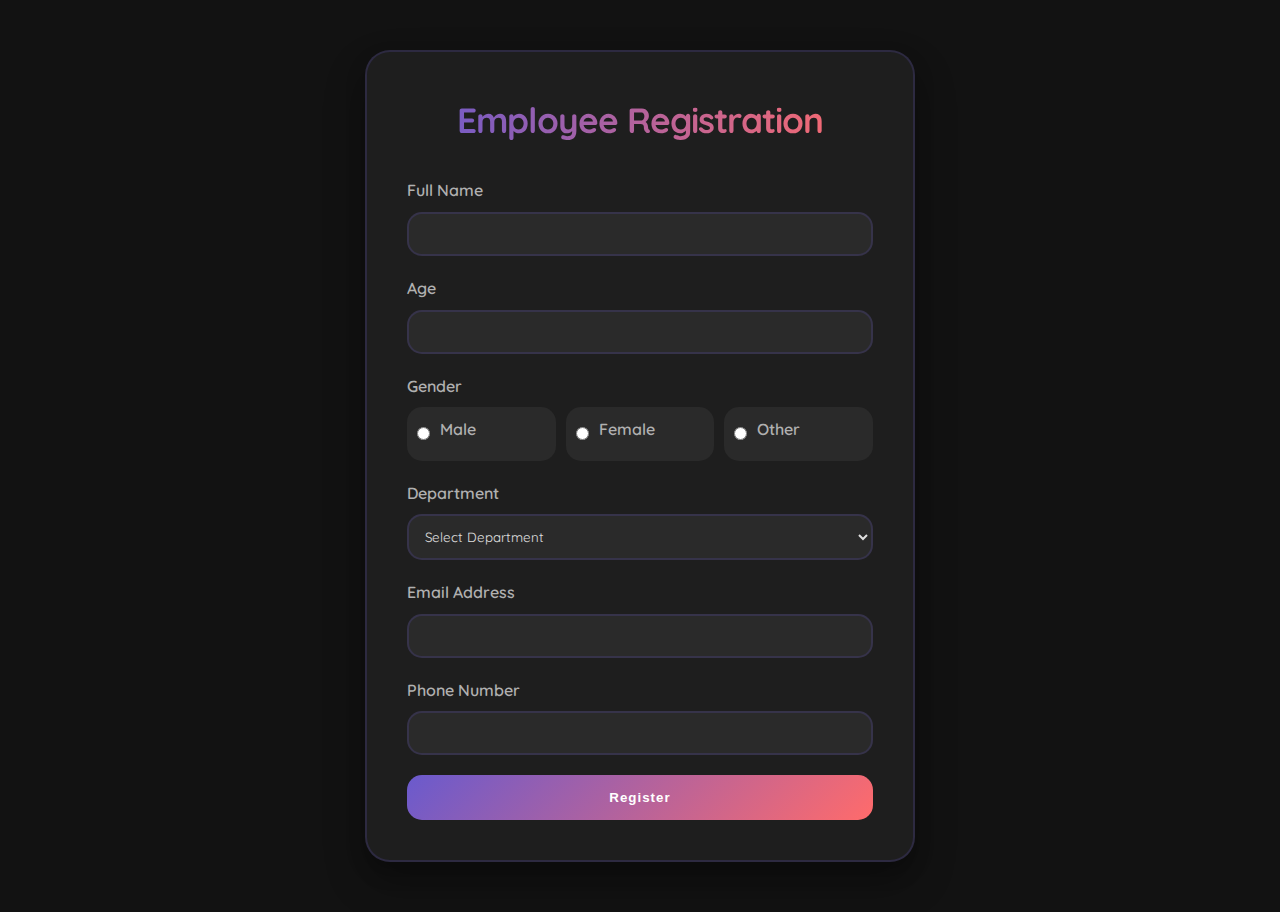
<file: index.html>
<!DOCTYPE html>
<html lang="en">
<head>
  <meta charset="UTF-8">
  <meta name="viewport" content="width=device-width, initial-scale=1.0">
  <title>Employee Registration</title>
  <link href="https://fonts.googleapis.com/css2?family=Quicksand:wght@300;400;500;600;700&display=swap" rel="stylesheet">
  <link href="style.css" rel="stylesheet" type="text/css">
</head>
<body>
  <div class="cosmic-background"></div>

  <div class="container">
    <h1>Employee Registration</h1>
    <form id="registrationForm">
    <div class="form-group">
        <label for="fullName">Full Name</label>
        <input type="text" id="fullName" name="fullName" required>
      </div>
      
      <div class="form-group">
        <label for="age">Age</label>
        <input type="number" id="age" name="age" required>
      </div>
      
      <div class="form-group">
        <label>Gender</label>
        <div class="gender-group">
          <div class="gender-option">
            <input type="radio" id="male" name="gender" value="Male" required>
            <label for="male">Male</label>
          </div>
          <div class="gender-option">
            <input type="radio" id="female" name="gender" value="Female">
            <label for="female">Female</label>
          </div>
          <div class="gender-option">
            <input type="radio" id="other" name="gender" value="Other">
            <label for="other">Other</label>
          </div>
        </div>
      </div>
      
      <div class="form-group">
        <label for="department">Department</label>
        <select id="department" name="department" required>
          <option value="">Select Department</option>
          <option value="Human Resources">Human Resources</option>
          <option value="IT">IT</option>
          <option value="Finance">Finance</option>
        </select>
      </div>
      
      <div class="form-group">
        <label for="email">Email Address</label>
        <input type="email" id="email" name="email" required>
      </div>
      
      <div class="form-group">
        <label for="phoneNumber">Phone Number</label>
        <input type="tel" id="phoneNumber" name="phoneNumber" required>
      </div>
      
      <button type="submit">Register</button>
    </form>
  </div>

  <div id="registrationConfirmation">
    <div class="confirmation-content">
      <h2 style="color: var(--primary-color);">Registration Successful!</h2>
      <p style="margin: 15px 0; color: var(--text-secondary);">Your information has been submitted.</p>
      <button onclick="closeConfirmation()">Close</button>
    </div>
  </div>

  <script src="index.js"></script>
</body>
</html>
</file>
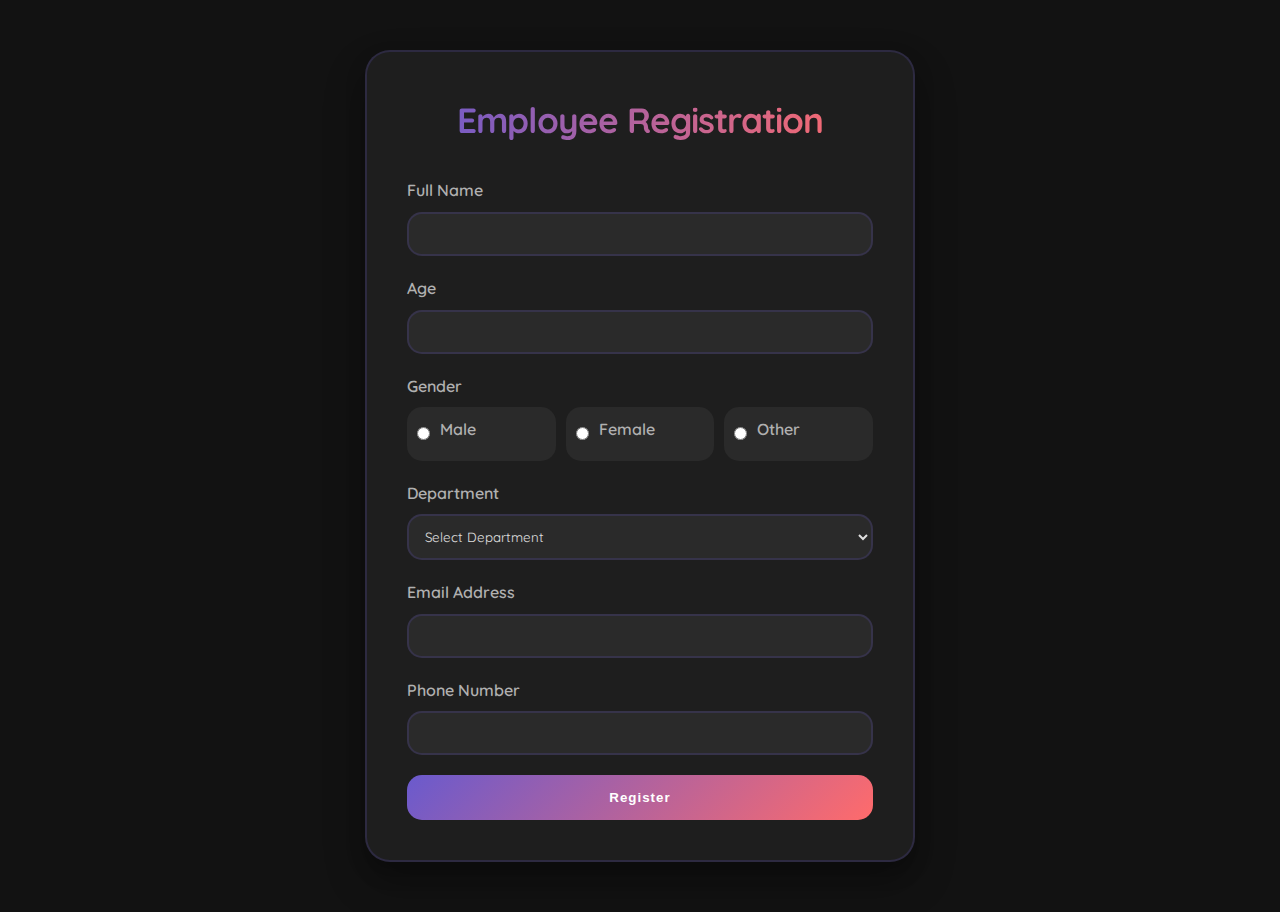
<file: employee_profile.html>
<!DOCTYPE html>
<html lang="en">
<head>
  <meta charset="UTF-8">
  <meta name="viewport" content="width=device-width, initial-scale=1.0">
  <title>Employee Registration</title>
  <link href="https://fonts.googleapis.com/css2?family=Quicksand:wght@300;400;500;600;700&display=swap" rel="stylesheet">
  <link href="style.css" rel="stylesheet" type="text/css">
</head>
<body>
  <div class="cosmic-background"></div>

  <div class="container">
    <h1>Employee Registration</h1>
    <form id="registrationForm">
      <div class="form-group">
        <label for="fullName">Full Name</label>
        <input type="text" id="fullName" name="fullName" required>
      </div>
      
      <div class="form-group">
        <label for="age">Age</label>
        <input type="number" id="age" name="age" required>
      </div>
      
      <div class="form-group">
        <label>Gender</label>
        <div class="gender-group">
          <div class="gender-option">
            <input type="radio" id="male" name="gender" value="Male" required>
            <label for="male">Male</label>
          </div>
          <div class="gender-option">
            <input type="radio" id="female" name="gender" value="Female">
            <label for="female">Female</label>
          </div>
          <div class="gender-option">
            <input type="radio" id="other" name="gender" value="Other">
            <label for="other">Other</label>
          </div>
        </div>
      </div>
      
      <div class="form-group">
        <label for="department">Department</label>
        <select id="department" name="department" required>
          <option value="">Select Department</option>
          <option value="Human Resources">Human Resources</option>
          <option value="IT">IT</option>
          <option value="Finance">Finance</option>
        </select>
      </div>
      
      <div class="form-group">
        <label for="email">Email Address</label>
        <input type="email" id="email" name="email" required>
      </div>
      
      <div class="form-group">
        <label for="phoneNumber">Phone Number</label>
        <input type="tel" id="phoneNumber" name="phoneNumber" required>
      </div>
      
      <button type="submit">Register</button>
    </form>
  </div>

  <div id="registrationConfirmation">
    <div class="confirmation-content">
      <h2 style="color: var(--primary-color);">Registration Successful!</h2>
      <p style="margin: 15px 0; color: var(--text-secondary);">Your information has been submitted.</p>
      <button onclick="closeConfirmation()">Close</button>
    </div>
  </div>

  <script src="index.js"></script>
</body>
</html>
</file>
<file: style.css>
:root {
    --primary-color: #6A5ACD;
    --secondary-color: #FF6B6B;
    --background-dark: #121212;
    --surface-dark: #1E1E1E;
     --text-primary: #E0E0E0;
    --text-secondary: #B0B0B0;
  }

  * {
    margin: 0;
    padding: 0;
    box-sizing: border-box;
  }

  body, html {
    font-family: 'Quicksand', sans-serif;
    background-color: var(--background-dark);
    color: var(--text-primary);
    line-height: 1.6;
    overflow-x: hidden;
  }

  .cosmic-background {
    position: fixed;
    top: 0;
    left: 0;
    width: 100%;
    height: 100%;
    background: 
      radial-gradient(
        circle at top left, 
        rgba(106, 90, 205, 0.1) 0%, 
        transparent 50%
      ),
      radial-gradient(
        circle at bottom right, 
        rgba(255, 107, 107, 0.1) 0%, 
        transparent 50%
      );
    z-index: -1;
  }

  .container {
    max-width: 550px;
    margin: 50px auto;
    background: var(--surface-dark);
    border-radius: 25px;
    padding: 40px;
    box-shadow: 
      0 20px 40px rgba(0, 0, 0, 0.3),
      0 10px 20px rgba(0, 0, 0, 0.2);
    position: relative;
    z-index: 10;
    border: 2px solid rgba(106, 90, 205, 0.2);
    transition: all 0.4s ease;
  }

  .container:hover {
    transform: translateY(-10px);
    box-shadow: 
      0 25px 50px rgba(0, 0, 0, 0.4),
      0 15px 25px rgba(0, 0, 0, 0.3);
  }

  h1 {
    text-align: center;
    background: linear-gradient(to right, var(--primary-color), var(--secondary-color));
    -webkit-background-clip: text;
    -webkit-text-fill-color: transparent;
    margin-bottom: 30px;
    font-weight: 700;
    letter-spacing: -1px;
    font-size: 2.2rem;
  }

  .form-group {
    margin-bottom: 20px;
  }

  label {
    display: block;
    margin-bottom: 8px;
    font-weight: 600;
    color: var(--text-secondary);
    transition: color 0.3s ease;
  }

  input, select {
    width: 100%;
     padding: 12px;
     border: 2px solid rgba(106, 90, 205, 0.2);
    border-radius: 15px;
    background-color: #2A2A2A;
      color: var(--text-primary);
    font-family: 'Quicksand', sans-serif;
     transition: all 0.3s ease;
  }

  input:focus, select:focus {
    outline: none;
    border-color: var(--primary-color);
     box-shadow: 0 0 0 4px rgba(106, 90, 205, 0.2);
  }

  .gender-group {
    display: flex;
      justify-content: space-between;
    gap: 10px;
  }

  .gender-option {
    flex: 1;
    display: flex;
     align-items: center;
    background-color: #2A2A2A;
    border-radius: 15px;
   padding: 10px;
    transition: all 0.3s ease;
  }

  .gender-option input {
  margin-right: 10px;
    width: auto;
    accent-color: var(--primary-color);
  }

  .gender-option:hover {
    background-color: rgba(106, 90, 205, 0.1);
  }

  button {
    width: 100%;
    padding: 15px;
    background: linear-gradient(135deg, var(--primary-color), var(--secondary-color));
     color: white;
    border: none;
    border-radius: 15px;
     font-weight: 700;
  letter-spacing: 1px;
    cursor: pointer;
    transition: all 0.4s ease;
    transform: perspective(500px);
  }

  button:hover {
    transform: translateY(-5px) scale(1.02);
    box-shadow: 0 15px 25px rgba(106, 90, 205, 0.3);
  }

  #registrationConfirmation {
    position: fixed;
    top: 0;
    left: 0;
  width: 100%;
    height: 100%;
    background: rgba(18, 18, 18, 0.9);
    display: flex;
    justify-content: center;
    align-items: center;
    z-index: 100;
  opacity: 0;
    visibility: hidden;
    transition: all 0.5s ease;
    backdrop-filter: blur(10px);
  }

  .confirmation-content {
    background: var(--surface-dark);
    padding: 40px;
    border-radius: 25px;
    text-align: center;
  box-shadow: 0 20px 40px rgba(0, 0, 0, 0.3);
    transform: scale(0.7);
    opacity: 0;
   transition: all 0.5s ease;
    border: 2px solid var(--primary-color);
  }

  #registrationConfirmation.show {
    opacity: 1;
    visibility: visible;
  }

  #registrationConfirmation.show .confirmation-content {
    transform: scale(1);
    opacity: 1;
  }
</file>
